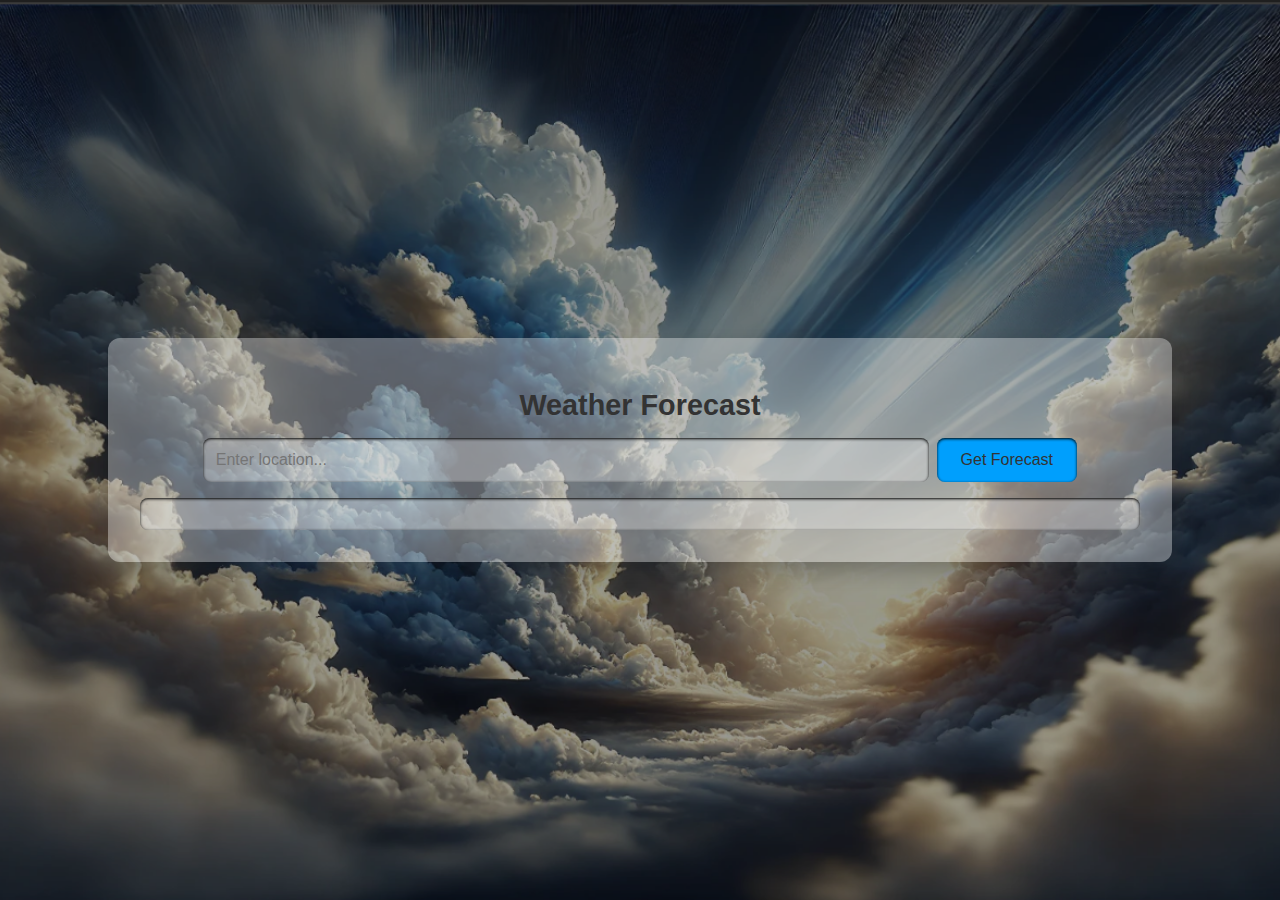
<file: templates/index.html>
<!DOCTYPE html>
<html lang="en">
<head>
    <meta charset="UTF-8">
    <meta name="viewport" content="width=device-width, initial-scale=1.0">
    <title>Weatherly-Weather Forecast</title>
    <link rel="icon" href="/static/images/logo-removebg-preview (1).png" type="image/png">
    <link rel="stylesheet" href="/static/style.css">
</head>
<body>
    
    <div class="container">
        <h1>Weather Forecast</h1>
        <form id="forecastForm" class="input-box">
            <input type="text" id="place" placeholder="Enter location..." required>
            <button type="submit">Get Forecast</button>
        </form>
        <div id="result" class="result-box hidden"></div>
    </div>
   
    
    <script>
        document.getElementById('forecastForm').addEventListener('submit', async (event) => {
            event.preventDefault();
            const place = document.getElementById('place').value;

            // Fetch the forecast data from your server
            const response = await fetch(`/forecast?place=${place}`);
            const result = await response.json();

            const resultElement = document.getElementById('result');
            resultElement.innerHTML = ''; // Clear previous results
            resultElement.classList.remove('hidden'); // Make sure the result box is visible

            if (response.ok) {
                resultElement.innerHTML = `<h2>Forecast for ${place}</h2>`;

                // Create a grid container for the forecast
                const forecastGrid = document.createElement('div');
                forecastGrid.className = 'forecast-grid';

                // Group data by date
                const forecastByDate = result.forecast.reduce((acc, item) => {
                    const date = item.date.split(" ")[0];
                    if (!acc[date]) acc[date] = [];
                    acc[date].push(item);
                    return acc;
                }, {});

                // Display each date as a separate block in the grid
                Object.keys(forecastByDate).forEach(date => {
                    const forecastItem = document.createElement('div');
                    forecastItem.className = 'forecast-item';
                    forecastItem.innerHTML = `<h3>${date}</h3>`;
                    forecastByDate[date].forEach(entry => {
                        forecastItem.innerHTML += `
                            <p><strong>Time:</strong> ${entry.date.split(" ")[1]}</p>
                            <p><strong>Temperature:</strong> ${entry.temperature}°C</p>
                            <p><strong>Weather:</strong> ${entry.weather}</p>
                            <hr>
                        `;
                    });
                    forecastGrid.appendChild(forecastItem);
                });

                resultElement.appendChild(forecastGrid);
            } else {
                resultElement.textContent = `Error: ${result.error}`;
            }
        });
        
    </script>
</body>
</html>
</file>
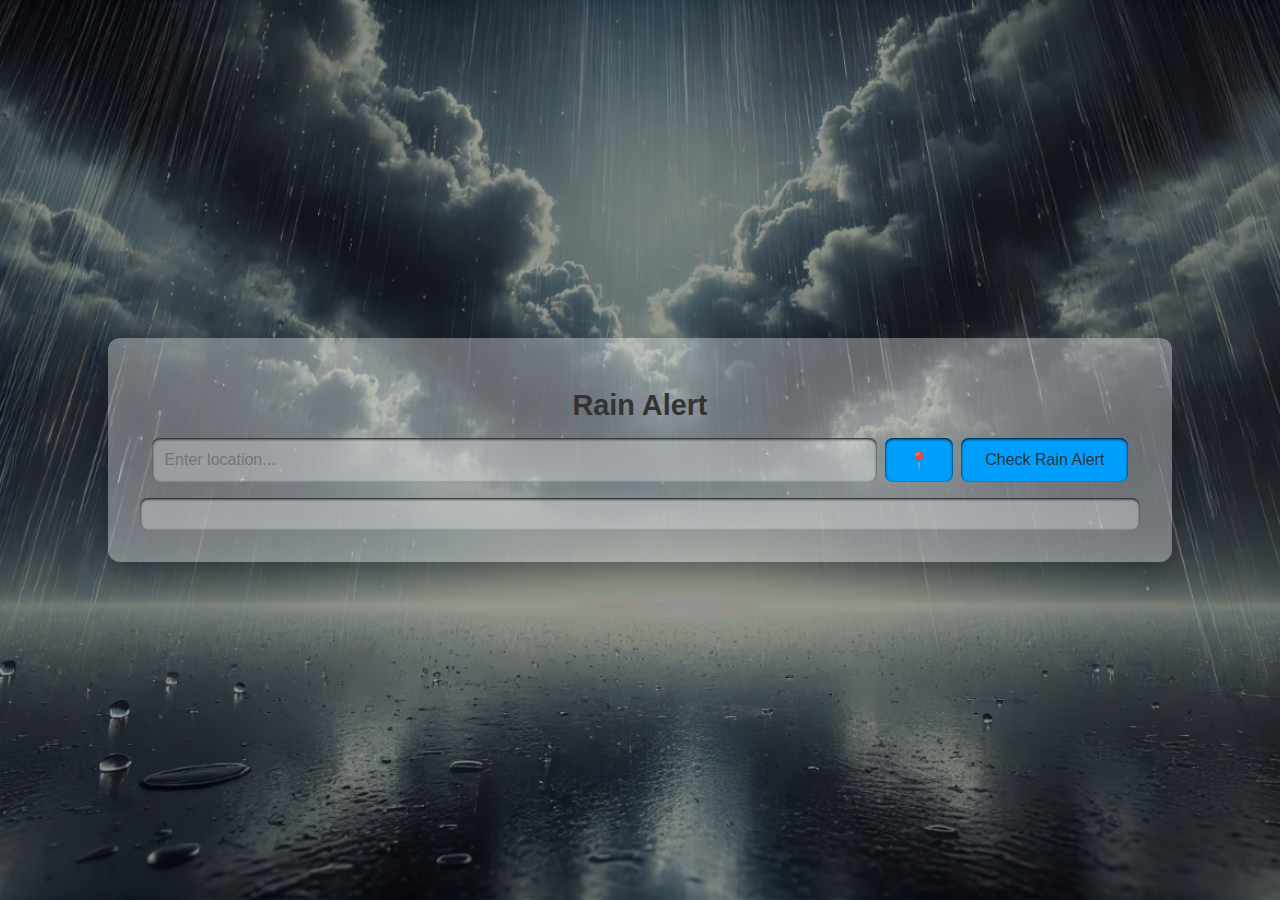
<file: templates/rain.html>
<!DOCTYPE html>
<html lang="en">
<head>
    <meta charset="UTF-8">
    <meta name="viewport" content="width=device-width, initial-scale=1.0">
    <title>Weatherly-Rain Alert</title>
    <link rel="icon" href="/static/images/logo-removebg-preview (1).png" type="image/png">
    <link rel="stylesheet" href="/static/style.css">
</head>
<body class="rainy-background">
    <div class="container">
        <h1>Rain Alert</h1>

        <!-- Updated Search Bar -->
        <form id="rainForm" class="input-box">
            <input type="text" id="place" placeholder="Enter location..." required>
            <button type="button" id="current-location-btn">📍</button>
            <button type="submit">Check Rain Alert</button>
        </form>

        <div id="alert" class="result-box hidden"></div>
    </div>

    <script>
        // Handle "Current Location" button click
        document.getElementById('current-location-btn').addEventListener('click', async () => {
            if (navigator.geolocation) {
                navigator.geolocation.getCurrentPosition(async (position) => {
                    const { latitude, longitude } = position.coords;

                    // Call reverse geocoding API to get the city name
                    const geocodeUrl = `https://nominatim.openstreetmap.org/reverse?lat=${latitude}&lon=${longitude}&format=json`;
                    try {
                        const response = await fetch(geocodeUrl);
                        const data = await response.json();
                        const city = data.address.city || data.address.town || data.address.village;

                        // Autofill the search bar with the city name
                        document.getElementById('place').value = city;
                    } catch (error) {
                        alert("Could not fetch the city name. Please try again.");
                    }
                }, () => {
                    alert("Unable to retrieve your location. Please enable location services.");
                });
            } else {
                alert("Geolocation is not supported by this browser.");
            }
        });

        // Handle form submission for rain alert
        document.getElementById('rainForm').addEventListener('submit', async (event) => {
            event.preventDefault();
            const place = document.getElementById('place').value;

            try {
                // Send city name to the backend for rain alert
                const response = await fetch('/rain-alert', {
                    method: 'POST',
                    headers: { 'Content-Type': 'application/json' },
                    body: JSON.stringify({ city: place })
                });
                const data = await response.json();
                const alertElement = document.getElementById('alert');
                alertElement.innerText = data.message;
                alertElement.classList.remove('hidden'); // Ensure the alert box is visible
            } catch (error) {
                alert("Error: Unable to retrieve rain alert.");
            }
        });
    </script>
</body>
</html>
</file>
<file: static/style.css>
body {
    /* background: linear-gradient(135deg, #2a2a72, #009ffd); */
    background-image: url(/static/images/pngtree-3d-render-of-majestic-clouds-in-the-sky-image_3694765.png);
    background-repeat: no-repeat;
    background-size: cover; /* or 'contain' if you want it to fit without cropping */
    background-position: center;

    display: flex;
    justify-content: center;
    align-items: center;
    min-height: 100vh;
    font-family: 'Arial', sans-serif;
    margin: 0;
    transition: background-image 1s ease-in-out;
    
}

body::before {
    content: "";
    position: absolute;
    top: 0;
    left: 0;
    right: 0;
    bottom: 0;
    background: rgba(0, 0, 0, 0.4); /* Adjust opacity and color */
    z-index: -1;
}


input[type="text"] {
    background-color: #f9f9f9;
    border: none;
    padding: 10px;
    border-radius: 5px;
    width: 80%;
    box-shadow: inset 0 1px 3px rgba(0, 0, 0, 1);
}

.container {
    width: 95%;
    max-width: 1000px;
    text-align: center;
    padding: 2rem;
    border-radius: 12px;
    box-shadow: 0px 10px 20px rgba(0, 0, 0, 0.2);
    background-color: rgba(255, 255, 255, 0.34);
}

h1 {
    font-size: 1.8rem;
    color: #333;
    margin-bottom: 1rem;
}

.input-box {
    display: flex;
    align-items: center;
    justify-content: center;
    gap: 0.5rem;
}

input[type="text"] {
    background-color: rgba(255, 255, 255, 0.3); 
    width: 70%;
    padding: 0.8rem;
    border: 2px  #ccc;
    border-radius: 8px;
    font-size: 1rem;
    outline: none;
    transition: border-color 0.3s ease;
}

input[type="text"]:focus {
    border-color: #009ffd;
}


button {
    padding: 0.8rem 1.5rem;
    background-color: #009ffd;
    border: none;
    color:  #333;
    border-radius: 8px;
    font-size: 1rem;
    cursor: pointer;
    transition:0.3s ease;
    /* background-color: rgba(255, 255, 255, 0.3);  */
    box-shadow: inset 0 1px 3px rgba(0, 0, 0, 1);
}

button:hover {
    background-color: #006bb3;
}

.result-box {
    margin-top: 1rem;
    font-size: 1.2rem;
    color: #333;
    padding: 1rem;
    border: 2px  #ddd;
    border-radius: 8px;
    background-color: rgba(255, 255, 255, 0.3); 
    box-shadow: inset 0 1px 3px rgba(0, 0, 0, 1);
}

/* Grid for forecast dates */
.forecast-grid {
    display: flex;
    flex-wrap: wrap;
    gap: 1rem;
    margin-top: 1rem;
}

.forecast-item {
    flex: 1 1 calc(33.333% - 1rem);
    text-align: left;
    padding: 1rem;
    background-color: #e9f5ff;
    border-radius: 8px;
    border: 1px solid #ccc;
    box-sizing: border-box;
    min-width: 200px;
}

.forecast-item h3 {
    color: #333;
    font-size: 1.2rem;
    margin: 0 0 0.5rem;
}

.forecast-item p {
    margin: 0.2rem 0;
    font-size: 0.95rem;
}

.rainy-background {
    background-image: url('/static/images/rain.png');
    background-size: cover;
    background-repeat: no-repeat;
    background-position: center;
    height: 100vh; /* Ensures the background covers the full viewport */
    width: 100%;
    display: flex;
    align-items: center;
    justify-content: center;
}

.home-background{
    background-image: url('/static/images/file-1gRKdWOsPTnxqEE4uS4e1VvA.png');
    background-size: cover;
    background-repeat: no-repeat;
    background-position: center;
    height: 100vh; /* Ensures the background covers the full viewport */
    width: 100%;
    display: flex;
    align-items: center;
    justify-content: center;
    
}
</file>
